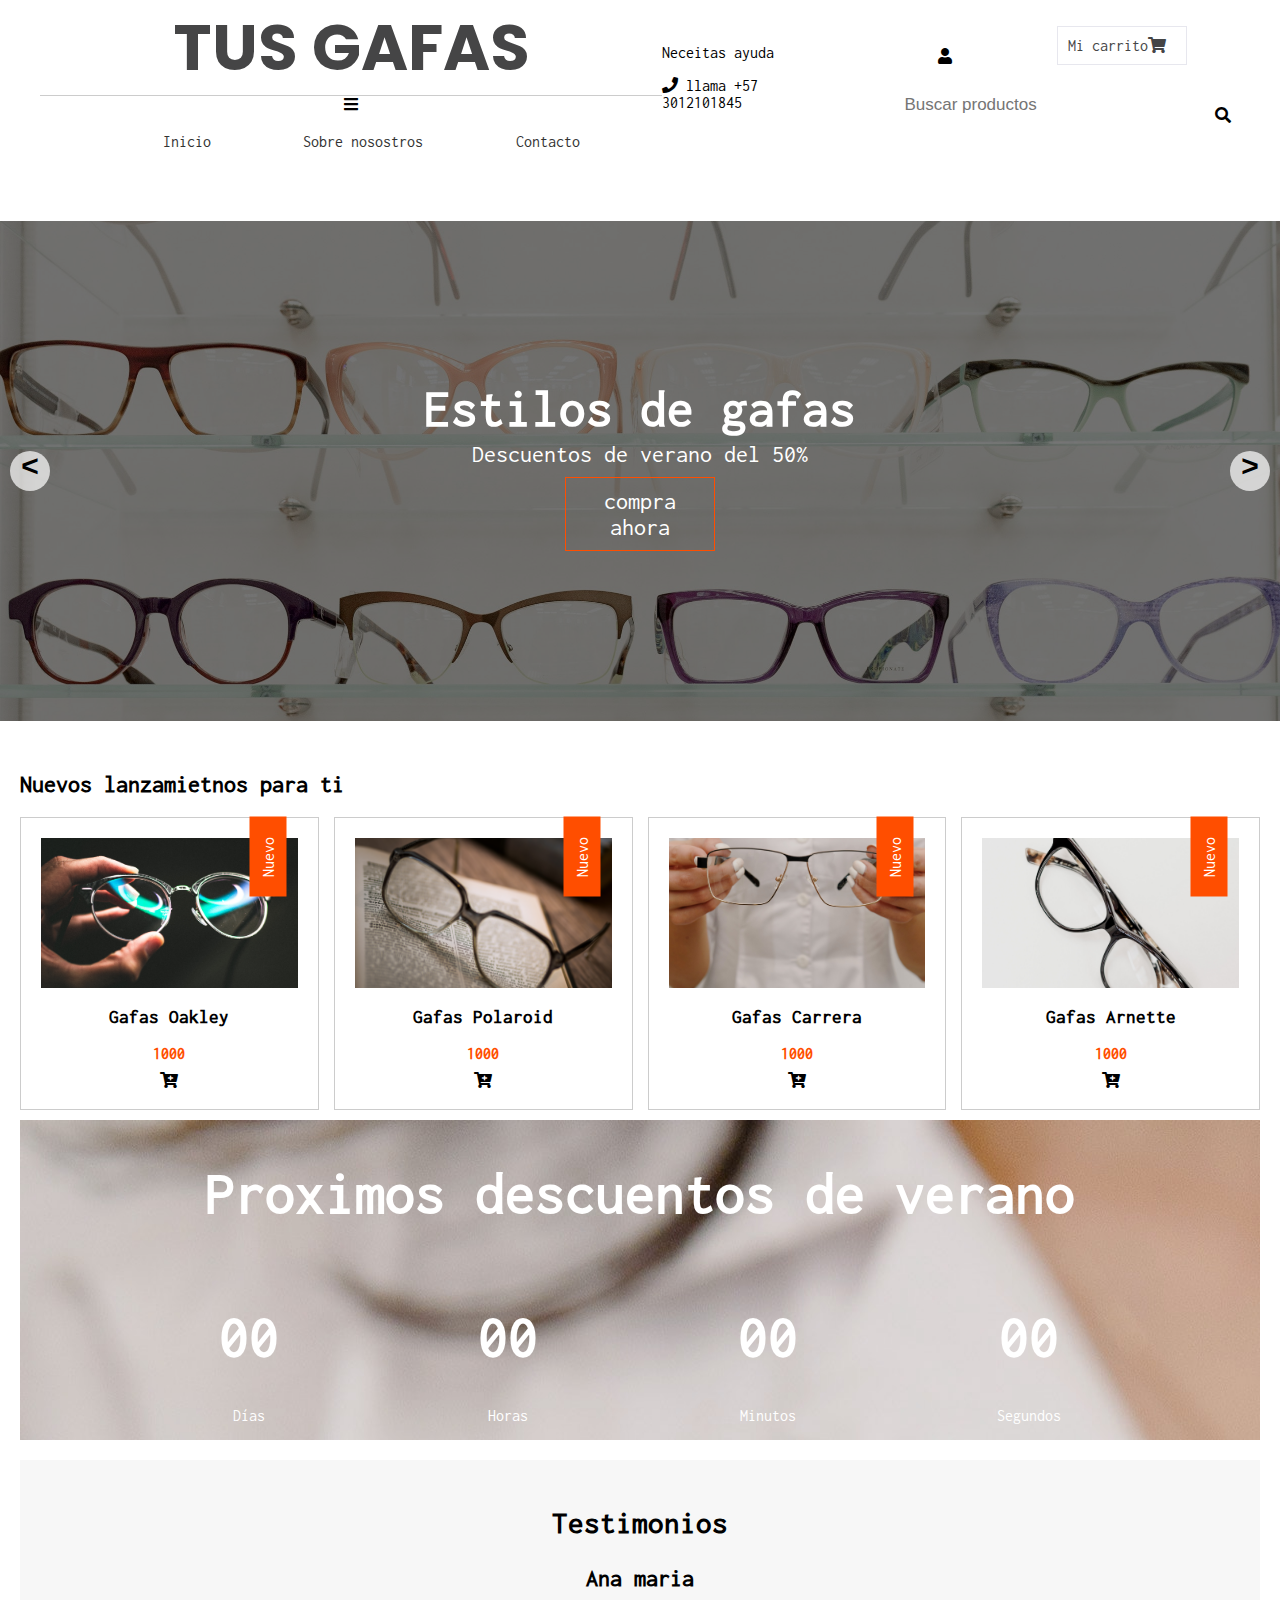
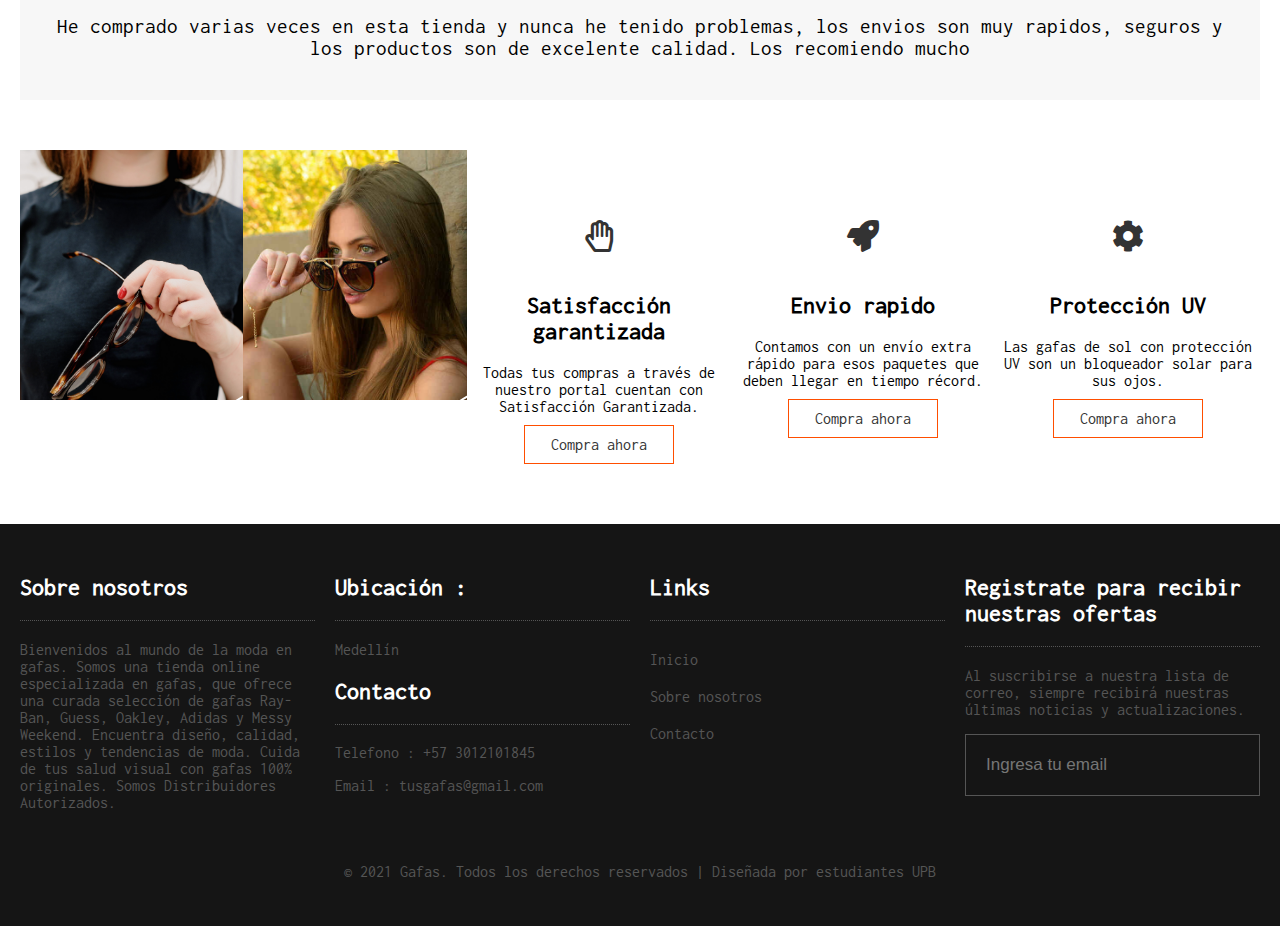
<file: index.html>
<!DOCTYPE html>
<html lang="es">

<head>
  <meta charset="UTF-8">
  <meta http-equiv="X-UA-Compatible" content="IE=edge">
  <meta name="viewport" content="width=device-width, initial-scale=1.0">
  <title>Tienda Online</title>
  <!--Titulo navegador-->
  <link rel="stylesheet" href="css/estilos.css">
  <link rel="stylesheet" href="https://cdnjs.cloudflare.com/ajax/libs/font-awesome/5.15.2/css/all.min.css">
  <!--Link iconos usados-->
  <link rel="icon" type="image/png" href="img/img_shop2.jpg">
  <!--imagen en ek titulo de la pagina superior izqueirda-->
</head>

<body>
  <header class="main-header">
    <!--Etiqueta parte superior-->
    <div class="container container--flex">
      <!--Delimitar el contenido de la pagina-->
      <div class="main-header__container">
        <h1 class="main-header__title">TUS GAFAS</h1>
        <!--Titulo superior-->
        <span class="icon-menu fas fa-bars" id="btn-menu"></span>
        <!--icono menu-->
        <nav class="main-nav" id="main-nav">
          <ul class="menu">
            <!--5 opciones en el menu-->
            <a href="./index.html" class="menu__item"><li class="menu__link">Inicio</li></a>
            <a href="./aboutus.html" class="menu__item"><li class="menu__link">Sobre nosostros</li></a>
            <a href="./contact.html" class="menu__item"><li class="menu__link">Contacto</li></a>
          </ul>
        </nav>
        <!--enlace navegación menu-->
      </div>
      <div class="main-header--container">
        <!--Delimitar el contenido de la pagina-->
        <span class="main-header__txt">Neceitas ayuda</span>
        <!--Primer texto-->
        <p class="main-header__txt"><i class="fas fa-phone"></i> llama +57 3012101845</p>
        <!--Texto numero cel-->
      </div>
      <div class="main-header__container">
        <i class="fas fa-user"></i>
        <!--icono persona-->
        <a href="" class="main-header__btn"> Mi carrito<i class="fas fa-shopping-cart"></i></a>
        <!--icono y texto my cart-->
        <input type="search" class="main-header__input" placeholder="Buscar productos"><i class="fas fa-search"></i>
        <!--busqueda e icono-->
      </div>
    </div>
  </header>

  <div class="container-slider">
    <!-- Contenedor de las imagenes en slider-->
    <div class="slider" id="slider">
      <div class="slider__section">
        <img src="img/img1.png" alt="" class="slider__img">
        <div class="slider__content">
          <h2 class="slider__title">Estilos de gafas</h2>
          <p class="slider__txt">Descuentos de verano del 50%</p>
          <a href="" class="btn-shop">compra ahora</a>
        </div>
      </div>

      <div class="slider__section">
        <img src="img/img2.png" alt="" class="slider__img">
        <div class="slider__content">
          <h2 class="slider__title">Estilos de gafas</h2>
          <p class="slider__txt">Descuentos de verano del 50%</p>
          <a href="" class="btn-shop">compra ahora</a>
        </div>
      </div>

      <div class="slider__section">
        <img src="img/img3.png" alt="" class="slider__img">
        <div class="slider__content">
          <h2 class="slider__title">Estilos de gafas</h2>
          <p class="slider__txt">Descuentos de verano del 50%</p>
          <a href="" class="btn-shop">compra ahora</a>
        </div>
      </div>

      <div class="slider__section">
        <img src="img/img4.png" alt="" class="slider__img">
        <div class="slider__content">
          <h2 class="slider__title">Estilos de gafas</h2>
          <p class="slider__txt">Descuentos de verano del 50%</p>
          <a href="" class="btn-shop">compra ahora</a>
        </div>
      </div>
    </div>
    <div class="slider__btn slider__btn--right" id="btn-right">&#62;</div>
    <div class="slider__btn slider__btn--left" id="btn-left">&#60;</div>
  </div>

  <main class="main">
    <h2 class="main-title">Nuevos lanzamietnos para ti</h2>
    <section class="container-products">
      <!--Seccion de los productos con su precio-->
      <div class="product">
        <img src="img/img_shop1.jpg" alt="" class="product__img">
        <div class="product__description">
          <h3 class="product__title">Gafas Oakley</h3>
          <span class="product__price">1000</span>
        </div>
        <i class="product__icon fas fa-cart-plus"></i>
      </div>
      <div class="product">
        <img src="img/img_shop2.jpg" alt="" class="product__img">
        <div class="product__description">
          <h3 class="product__title">Gafas Polaroid</h3>
          <span class="product__price">1000</span>
        </div>
        <i class="product__icon fas fa-cart-plus"></i>
      </div>
      <div class="product">
        <img src="img/img_shop3.jpg" alt="" class="product__img">
        <div class="product__description">
          <h3 class="product__title">Gafas Carrera</h3>
          <span class=" product__price">1000</span>
        </div>
        <i class="product__icon fas fa-cart-plus"></i>
      </div>
      <div class="product">
        <img src="img/img_shop4.jpg" alt="" class="product__img">
        <div class="product__description">
          <h3 class="product__title">Gafas Arnette</h3>
          <span class="product__price">1000</span>
        </div>
        <i class="product__icon fas fa-cart-plus"></i>
      </div>
    </section>
    <section class="container__clockDown">
      <!-- <div class="product"> -->
        <!-- <img src="img/img_shop3.jpg" alt="" class="product__img"> -->
        <div>
            <h1 class="title-clockDown">Proximos descuentos de verano</h1>
        </div>
        </h1>
        <div class="">
          <div>
            <h1 id="clockDays">00</h1>
            <p>Días</p>
          </div>
          <div>
            <h1 id="clockHours">00</h1>
            <p>Horas</p>
          </div>
          <div>
            <h1 id="clockMinutes">00</h1>
            <p>Minutos</p>
          </div>
          <div>
            <h1 id="clockSeconds">00</h1>
            <p>Segundos</p>
          </div>
        </div>
      <!-- </div> -->
    </section>
    <section class="container__testimonials">
      <h2 class="section__title">Testimonios</h2>
      <h3 class="testimonial__title">Ana maria</h3>
      <p>
        He comprado varias veces en esta tienda y nunca he tenido problemas, los envios son muy rapidos, seguros
        y los productos son de excelente calidad. Los recomiendo mucho
      </p>
    </section>
    <section class="container-editor">
      <!--Cotenedor imagenes parte inferior-->
      <div class="editor__item">
        <img src="img/img5.jpg" alt="" class="editor__img">
        <p class="editor__circle">EXPRESA TU ESTILO AHORA</p>
      </div>
      <div class="editor__item">
        <img src="img/img6.jpg" alt="" class="editor__img">
        <p class="editor__circle">EXPRESA TU ESTILO AHORA</p>
      </div>
      <div class="container-tips">
        <div class="tip">
          <i class="far fa-hand-paper"></i>
          <h2 class="tip__title">Satisfacción garantizada</h2>
          <div class="tip__txt">Todas tus compras a través de nuestro portal cuentan 
            con Satisfacción Garantizada.
          </div>
          <div class="btn-shop">Compra ahora</div>
        </div>
        <div class="tip">
          <i class="fas fa-rocket"></i>
          <h2 class="tip__title">Envio rapido</h2>
          <div class="tip__txt">Contamos con un envío extra rápido para esos paquetes que 
            deben llegar en tiempo récord.</div>
          <div class="btn-shop">Compra ahora</div>
        </div>
        <div class="tip">
          <i class="fas fa-cog"></i>
          <h2 class="tip__title">Protección UV</h2>
          <div class="tip__txt">Las gafas de sol con protección UV son un 
            bloqueador solar para sus ojos.</div>
          <div class="btn-shop">Compra ahora</div>
        </div>
      </div>
    </section>
  </main>
  <footer class="main-footer">
    <!--Parte inferior de la pagina-->
    <div class="footer__section">
      <h2 class="footer__title">Sobre nosotros</h2>
      <p class="footer__txt">Bienvenidos al mundo de la moda en gafas. Somos una tienda online especializada en gafas, que ofrece una curada selección de gafas Ray-Ban, Guess, Oakley, Adidas y Messy Weekend.

        Encuentra diseño, calidad, estilos y tendencias de moda. Cuida de tus salud visual con gafas 100% originales. Somos Distribuidores Autorizados.</p>
    </div>
    <div class="footer__section">
      <h2 class="footer__title">Ubicación :</h2>
      <p class="footer__txt">Medellín</p>
      <h2 class="footer__title">Contacto</h2>
      <p class="footer__txt">Telefono : +57 3012101845 </p>
      <p class="footer__txt">Email : tusgafas@gmail.com</p>
    </div>
    <div class="footer__section">
      <h2 class="footer__title">Links</h2>
      <a href="./index.html" class="footer__link">Inicio</a>
      <a href="./aboutus.html" class="footer__link">Sobre nosotros</a>
      <a href="./contact.html" class="footer__link">Contacto</a>
    </div>
    <div class="footer__section">
      <h2 class="footer__title">Registrate para recibir nuestras ofertas</h2>
      <p class="footer__txt">Al suscribirse a nuestra lista de correo, siempre recibirá nuestras últimas noticias y actualizaciones.</p>
      <input type="email" class="footer__input" placeholder="Ingresa tu email">
    </div>
    <p class="copy">© 2021 Gafas. Todos los derechos reservados | Diseñada por estudiantes UPB</p>
  </footer>
  <script src="js/slider.js"></script>
  <script src="js/main.js"></script>
  <!--Archivo de javascript para el efecto del slider-->
  <!--Archivo de javascript para el efecto del contador-->

</body>

</html>
</file>
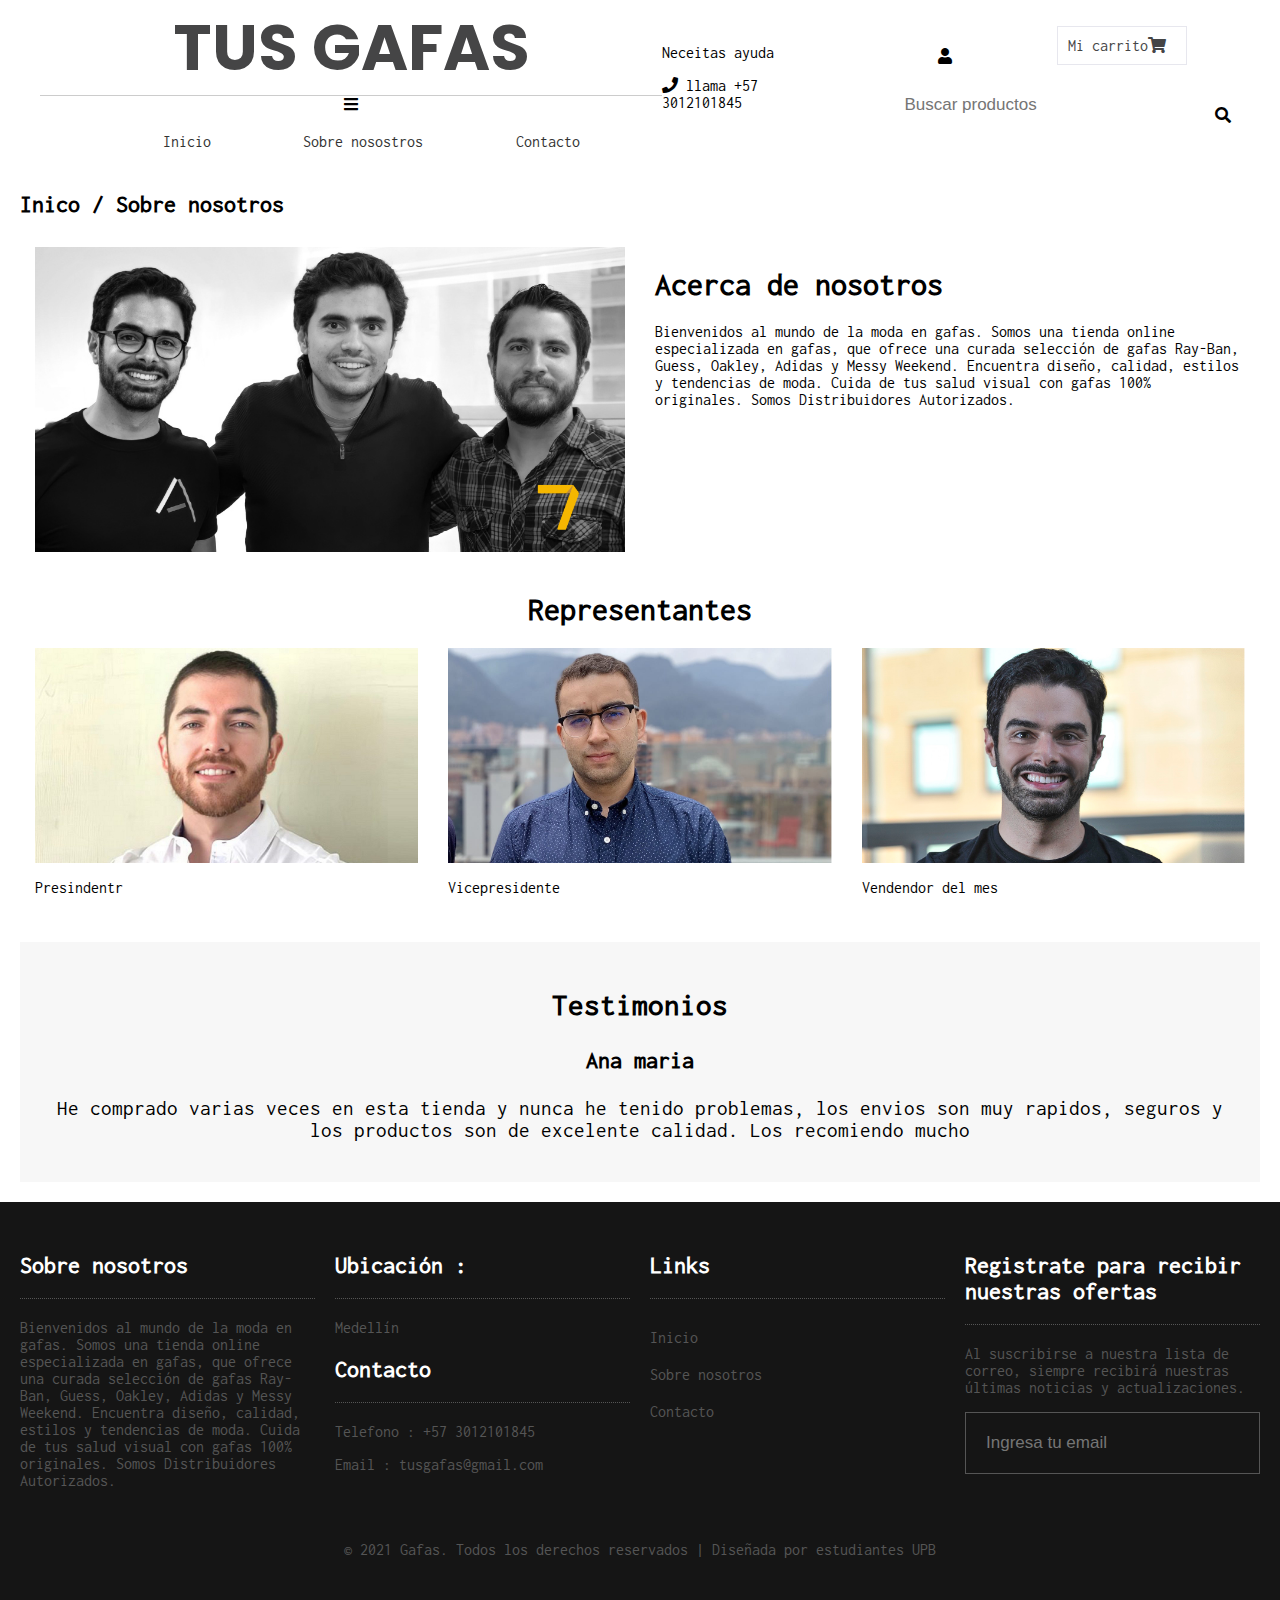
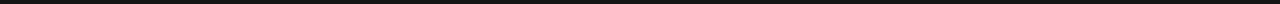
<file: aboutus.html>
<!DOCTYPE html>
<html lang="es">

<head>
  <meta charset="UTF-8">
  <meta http-equiv="X-UA-Compatible" content="IE=edge">
  <meta name="viewport" content="width=device-width, initial-scale=1.0">
  <title>Tienda Online</title>
  <!--Titulo navegador-->
  <link rel="stylesheet" href="css/estilos.css">
  <link rel="stylesheet" href="https://cdnjs.cloudflare.com/ajax/libs/font-awesome/5.15.2/css/all.min.css">
  <!--Link iconos usados-->
  <link rel="icon" type="image/png" href="img/img_shop2.jpg">
  <!--imagen en ek titulo de la pagina superior izqueirda-->
</head>

<body>
  <header class="main-header">
    <!--Etiqueta parte superior-->
    <div class="container container--flex">
      <!--Delimitar el contenido de la pagina-->
      <div class="main-header__container">
        <h1 class="main-header__title">TUS GAFAS</h1>
        <!--Titulo superior-->
        <span class="icon-menu fas fa-bars" id="btn-menu"></span>
        <!--icono menu-->
        <nav class="main-nav" id="main-nav">
          <ul class="menu">
            <!--3 opciones en el menu-->
            <a href="./index.html" class="menu__item"><li class="menu__link">Inicio</li></a>
            <a href="./aboutus.html" class="menu__item"><li class="menu__link">Sobre nosostros</li></a>
            <a href="./contact.html" class="menu__item"><li class="menu__link">Contacto</li></a>
          </ul>
        </nav>
        <!--enlace navegación menu-->
      </div>
      <div class="main-header--container">
        <!--Delimitar el contenido de la pagina-->
        <span class="main-header__txt">Neceitas ayuda</span>
        <!--Primer texto-->
        <p class="main-header__txt"><i class="fas fa-phone"></i> llama +57 3012101845</p>
        <!--Texto numero cel-->
      </div>
      <div class="main-header__container">
        <i class="fas fa-user"></i>
        <!--icono persona-->
        <a href="" class="main-header__btn"> Mi carrito<i class="fas fa-shopping-cart"></i></a>
        <!--icono y texto my cart-->
        <input type="search" class="main-header__input" placeholder="Buscar productos"><i class="fas fa-search"></i>
        <!--busqueda e icono-->
      </div>
    </div>
  </header>
  <main class="main">
    <h2 class="main-title">Inico / Sobre nosotros</h2>
    <section class="container_md">
      <div class="container__md__50">
        <img src="img/about.jpg" alt="">
      </div>
      <div class="container__md__50">
        <h1>Acerca de nosotros</h1>
        <p>Bienvenidos al mundo de la moda en gafas. Somos una tienda online especializada en gafas, que ofrece una curada selección de gafas Ray-Ban, Guess, 
          Oakley, Adidas y Messy Weekend. Encuentra diseño, calidad, estilos y tendencias de moda. Cuida de tus salud visual con gafas 100% originales. Somos Distribuidores Autorizados.
        </p>
      </div>
    </section>
    <section class="container_md">
      <div class="container__md__100 container_center">
        <h1>Representantes</h1>
      </div>
      <div class="container__md__33">
        <img src="img/Partners0.jpg" alt="">
        <p>Presindentr</p>
      </div>
      <div class="container__md__33">
        <img src="img/Partners1.jpg" alt="">
        <p>Vicepresidente</p>
      </div>
      <div class="container__md__33">
        <img src="img/Partners2.jpg" alt="">
        <p>Vendendor del mes</p>
      </div>
    </section>
    <section class="container__testimonials">
      <h2 class="section__title">Testimonios</h2>
      <h3 class="testimonial__title">Ana maria</h3>
      <p>
        He comprado varias veces en esta tienda y nunca he tenido problemas, los envios son muy rapidos, seguros
        y los productos son de excelente calidad. Los recomiendo mucho
      </p>
    </section>
  </main>
  <footer class="main-footer">
    <!--Parte inferior de la pagina-->
    <div class="footer__section">
      <h2 class="footer__title">Sobre nosotros</h2>
      <p class="footer__txt">Bienvenidos al mundo de la moda en gafas. Somos una tienda online especializada en gafas, que ofrece una curada selección de gafas Ray-Ban, Guess, Oakley, Adidas y Messy Weekend.

        Encuentra diseño, calidad, estilos y tendencias de moda. Cuida de tus salud visual con gafas 100% originales. Somos Distribuidores Autorizados.</p>
    </div>
    <div class="footer__section">
      <h2 class="footer__title">Ubicación :</h2>
      <p class="footer__txt">Medellín</p>
      <h2 class="footer__title">Contacto</h2>
      <p class="footer__txt">Telefono : +57 3012101845 </p>
      <p class="footer__txt">Email : tusgafas@gmail.com</p>
    </div>
    <div class="footer__section">
      <h2 class="footer__title">Links</h2>
      <a href="./index.html" class="footer__link">Inicio</a>
      <a href="./aboutus.html" class="footer__link">Sobre nosotros</a>
      <a href="./contact.html" class="footer__link">Contacto</a>
    </div>
    <div class="footer__section">
      <h2 class="footer__title">Registrate para recibir nuestras ofertas</h2>
      <p class="footer__txt">Al suscribirse a nuestra lista de correo, siempre recibirá nuestras últimas noticias y actualizaciones.</p>
      <input type="email" class="footer__input" placeholder="Ingresa tu email">
    </div>
    <p class="copy">© 2021 Gafas. Todos los derechos reservados | Diseñada por estudiantes UPB</p>
  </footer>
</body>

</html>
</file>
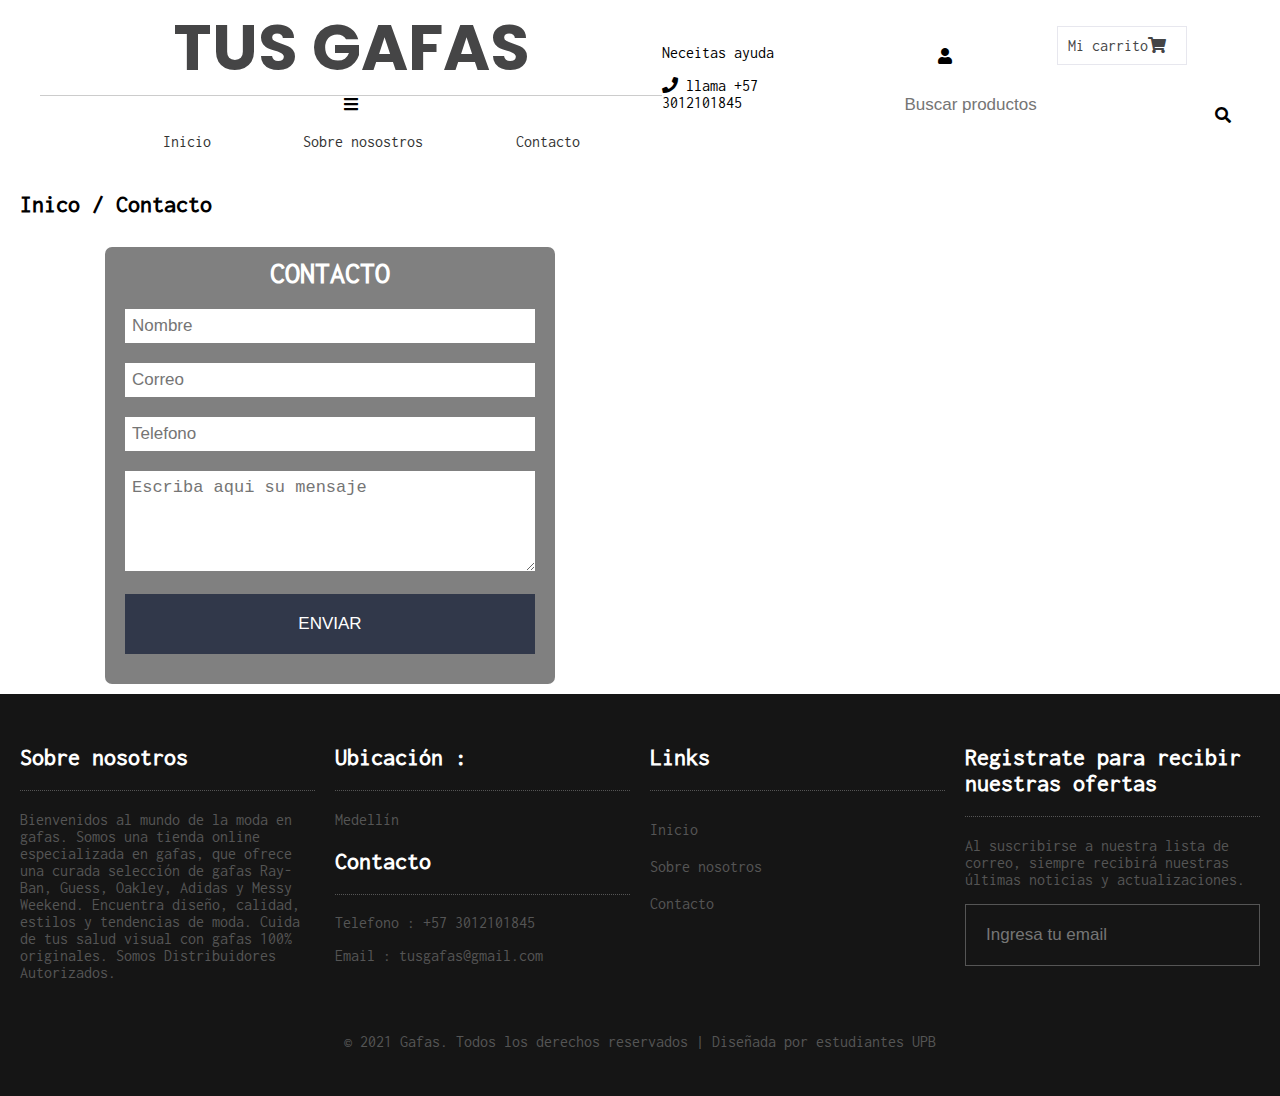
<file: contact.html>
<!DOCTYPE html>
<html lang="es">

<head>
  <meta charset="UTF-8">
  <meta http-equiv="X-UA-Compatible" content="IE=edge">
  <meta name="viewport" content="width=device-width, initial-scale=1.0">
  <title>Tienda Online</title>
  <!--Titulo navegador-->
  <link rel="stylesheet" href="css/estilos.css">
  <link rel="stylesheet" href="https://cdnjs.cloudflare.com/ajax/libs/font-awesome/5.15.2/css/all.min.css">
  <!--Link iconos usados-->
  <link rel="icon" type="image/png" href="img/img_shop2.jpg">
  <!--imagen en ek titulo de la pagina superior izqueirda-->
</head>

<body>
  <header class="main-header">
    <!--Etiqueta parte superior-->
    <div class="container container--flex">
      <!--Delimitar el contenido de la pagina-->
      <div class="main-header__container">
        <h1 class="main-header__title">TUS GAFAS</h1>
        <!--Titulo superior-->
        <span class="icon-menu fas fa-bars" id="btn-menu"></span>
        <!--icono menu-->
        <nav class="main-nav" id="main-nav">
          <ul class="menu">
            <!--3 opciones en el menu-->
            <a href="./index.html" class="menu__item"><li class="menu__link">Inicio</li></a>
            <a href="./aboutus.html" class="menu__item"><li class="menu__link">Sobre nosostros</li></a>
            <a href="./contact.html" class="menu__item"><li class="menu__link">Contacto</li></a>
          </ul>
        </nav>
        <!--enlace navegación menu-->
      </div>
      <div class="main-header--container">
        <!--Delimitar el contenido de la pagina-->
        <span class="main-header__txt">Neceitas ayuda</span>
        <!--Primer texto-->
        <p class="main-header__txt"><i class="fas fa-phone"></i> llama +57 3012101845</p>
        <!--Texto numero cel-->
      </div>
      <div class="main-header__container">
        <i class="fas fa-user"></i>
        <!--icono persona-->
        <a href="" class="main-header__btn"> Mi carrito<i class="fas fa-shopping-cart"></i></a>
        <!--icono y texto my cart-->
        <input type="search" class="main-header__input" placeholder="Buscar productos"><i class="fas fa-search"></i>
        <!--busqueda e icono-->
      </div>
    </div>
  </header>

  <main class="main">
    <h2 class="main-title">Inico / Contacto</h2>
    <!--Creación formulario-->
    <div class="container_md">

      <div class="container__md__50">
        <form action="">
          <h5>CONTACTO</h5>
          <input type="text" name="Nombre" placeholder="Nombre">
          <input type="text" name="Nombre" placeholder="Correo">
          <input type="text" name="Nombre" placeholder="Telefono">
          <textarea name="mensaje" placeholder="Escriba aqui su mensaje"></textarea>
          <input type="button" value="ENVIAR" id="boton">
        </form>
      </div>
      <div class="container__md__50">
        <iframe
          src="https://www.google.com/maps/embed?pb=!1m18!1m12!1m3!1d3966.170323261815!2d-75.59200698590668!3d6.241270328113071!2m3!1f0!2f0!3f0!3m2!1i1024!2i768!4f13.1!3m3!1m2!1s0x8e4429baf673c017%3A0x5086a98db34a26eb!2sUpb!5e0!3m2!1ses-419!2sco!4v1634870918047!5m2!1ses-419!2sco"
          class="map" style="border:0" allowfullscreen=""></iframe>
      </div>
    </div>
  </main>


  <footer class="main-footer">
    <!--Parte inferior de la pagina-->
    <div class="footer__section">
      <h2 class="footer__title">Sobre nosotros</h2>
      <p class="footer__txt">Bienvenidos al mundo de la moda en gafas. Somos una tienda online especializada en gafas,
        que ofrece una curada selección de gafas Ray-Ban, Guess, Oakley, Adidas y Messy Weekend.

        Encuentra diseño, calidad, estilos y tendencias de moda. Cuida de tus salud visual con gafas 100% originales.
        Somos Distribuidores Autorizados.</p>
    </div>
    <div class="footer__section">
      <h2 class="footer__title">Ubicación :</h2>
      <p class="footer__txt">Medellín</p>
      <h2 class="footer__title">Contacto</h2>
      <p class="footer__txt">Telefono : +57 3012101845 </p>
      <p class="footer__txt">Email : tusgafas@gmail.com</p>
    </div>
    <div class="footer__section">
      <h2 class="footer__title">Links</h2>
      <a href="./index.html" class="footer__link">Inicio</a>
      <a href="./aboutus.html" class="footer__link">Sobre nosotros</a>
      <a href="./contact.html" class="footer__link">Contacto</a>
    </div>
    <div class="footer__section">
      <h2 class="footer__title">Registrate para recibir nuestras ofertas</h2>
      <p class="footer__txt">Al suscribirse a nuestra lista de correo, siempre recibirá nuestras últimas noticias y
        actualizaciones.</p>
      <input type="email" class="footer__input" placeholder="Ingresa tu email">
    </div>
    <p class="copy">© 2021 Gafas. Todos los derechos reservados | Diseñada por estudiantes UPB</p>
  </footer>
</body>

</html>
</file>
<file: css/estilos.css>
@font-face {
  font-family: "Inconsolata";
  src: url(../fonts/Inconsolata-Regular.ttf);
}

@font-face {
  font-family: "Poppins";
  src: url(../fonts/Poppins-Bold.ttf);
}

* {
  box-sizing: border-box;
}

body {
  margin: 0;
  font-family: "Inconsolata";
}

img {
  display: block;
  width: 100%;
}

.main-header {
  padding: 0 20px;
}

.main-header__title {
  text-align: center;
  font-size: 2.5em;
  /*posicion y tamaño titulo*/
  margin: 10px 0;
  color: #454546;
  font-family: "Poppins";
}

/* .main-nav {
  display: none;
} */

.main-header__container {
  display: flex;
  justify-content: space-around;
  align-items: center;
}

.icon__menu {
  font-size: 1.5em;
  border: 1px solid #454546;
  display: block;
  padding: 10px 15px;
}

.main-header__btn {
  display: block;
  padding: 10px 30px;
  color: #454546;
  border: 1px solid #e7e7ee;
  text-decoration: none;
}

.main-header__input {
  display: block;
  padding: 10px;
  width: 50%;
}

/* ESTILOS DE SLIDER */

.container-slider {
  margin: 50px 0;
  position: relative;
  overflow: hidden;
}

.slider {
  display: flex;
  width: 400%;
  height: 300px;
  margin-left: -100%;
  position: relative;
}

.slider:before {
  content: "";
  position: absolute;
  z-index: 50;
  top: 0;
  left: 0;
  width: 100%;
  background: rgba(0, 0, 0, 0.5);
  height: 100%;
}

.slider__section {
  width: 100%;
  position: relative;
}

.slider__img {
  display: block;
  width: 100%;
  height: 100%;
  object-fit: cover;
}

.slider__btn {
  position: absolute;
  width: 40px;
  height: 40px;
  background: rgba(255, 255, 255, 0.7);
  top: 50%;
  transform: translateY(-50%);
  font-size: 30px;
  font-weight: bold;
  font-family: monospace;
  text-align: center;
  border-radius: 50%;
  cursor: pointer;
  z-index: 999;
}

.slider__btn:hover {
  background: #fff;
}

.slider__btn--left {
  left: 10px;
}

.slider__btn--right {
  right: 10px;
}

.slider__content {
  position: absolute;
  top: 50%;
  left: 50%;
  color: white;
  transform: translate(-50%, -50%);
  width: 60%;
  text-align: center;
  z-index: 999;
}

.slider__title {
  font-size: 2.2em;
  margin: 0;
}

.slider__txt {
  text-align: center;
  margin: 5px 0;
}

.btn-shop {
  display: block;
  border: 1px solid #FF4E00;
  color: white;
  padding: 10px;
  text-align: center;
  text-decoration: none;
  margin: 10px auto;
  width: 150px;
}

.main {
  padding: 0 20px;
}

/* ESTILOS DE PRODUCTOS */

.container-products {
  display: grid;
  grid-template-columns: repeat(2, 1fr);
  grid-gap: 15px;
}

.product {
  border: 1px solid #ccc;
  padding: 20px;
  text-align: center;
  position: relative;
}

.product:before {
  content: "Nuevo";
  background: #FF4E00;
  padding: 10px;
  width: 60px;
  position: absolute;
  top: 20px;
  right: 10px;
  transform: rotate(-90deg);
  color: white;
}

.product__img {
  width: 100%;
  height: 120px;
  object-fit: cover;
}

.product__title {
  text-align: center;
}

.product__price {
  color: #FF4E00;
  font-weight: bold;
}

.product__icon {
  display: block;
  margin-top: 10px;
}

.product:hover .product__icon {
  color: #FF4E00;
}

.container-editor {
  margin-top: 50px;
}

.editor__item {
  height: 200px;
  position: relative;
  overflow: hidden;
}

.editor__img {
  width: 100%;
  height: 100%;
  object-fit: cover;
}

/* circulo al poner el mouse sobre las imagenes inferiores */

.editor__circle {
  width: 200px;
  height: 200px;
  border: 2px solid white;
  border-radius: 50%;
  display: flex;
  justify-content: center;
  align-items: center;
  position: absolute;
  bottom: -200px;
  right: -150px;
  color: white;
  padding: 20px;
  padding-bottom: 70px;
  padding-right: 50px;
  font-size: 1.1em;
  text-align: center;
  font-weight: bold;
  transition: all 0.5s;
}

.editor__item:hover .editor__circle {
  transform: scale(1, 2);
  bottom: -90px;
  right: -50px;
}

.editor__item:before {
  content: "";
  position: absolute;
  top: 0;
  left: 0;
  width: 100%;
  height: 100%;
  background: rgba(255, 255, 255, 0.2);
  opacity: 0;
  transition: all 0.5s;
}

.editor__item:hover:before {
  /* opacidad imagen al poner mouse sobre ella*/
  opacity: 1;
}

.container__clockDown {
  background: #F7F7F7;
  margin: 10px 0px;
  text-align: center;
  background-image: url('../img/img_shop3.jpg');
  ;
}

.container__clockDown>div {
  color: #fff;
  display: flex;
  justify-content: space-evenly;
}

.container__clockDown>div h1 {
  font-size: 60px;
}

#clockMileSeconds {
  color: #e7e7ee;
}

.container__testimonials {
  text-align: center;
  background: #F7F7F7;
  padding: 20px;
  margin: 20px 0;
}

.testimonial__txt {
  color: #777;
}

.container-tips {
  margin: 20px 0;
  text-align: center;
}

.tip i {
  font-size: 2em;
  color: #333;
  padding: 20px 0;
}

.tip .btn-shop {
  color: #333;
}

.main-footer {
  /* pintar negro la parte inferior*/
  background: #151515;
  color: white;
  padding: 30px 20px;
}

.footer__title {
  border-bottom: 1px dotted #555;
  padding-bottom: 20px;
}

.footer__txt {
  color: #555;
}

.footer__link {
  color: #555;
  text-decoration: none;
  display: block;
  padding: 10px 0;
}

.footer__input {
  background: #151515;
  width: 100%;
  display: block;
  padding: 20px;
  border: 1px solid #555;
}

.copy {
  color: #555;
}

/*Estilos para tablet*/

@media screen and (min-width:768px) {
  .slider {
    height: 400px;
  }
  .editor__item {
    height: 250px;
  }
  .container-tips {
    margin: 50px 0;
    display: grid;
    grid-template-columns: repeat(3, 1fr);
  }
}

/*Estilos para web*/

@media screen and (min-width:1024px) {
  .container {
    width: 1000px;
    margin: auto;
  }
  .icon-menu {
    display: none;
  }
  .main-header .container--flex {
    display: flex;
    align-items: center;
    justify-content: space-around;
  }
  .main-header__container {
    flex-wrap: wrap;
    align-content: flex-start;
  }
  .main-header__txt {
    width: 100%;
  }
  /* .main-header__container:nth-child(2) {
    order: -1;
    width: 25%;
  } */
  /* .main-header__container:nth-child(3) {
    width: 25%;
    padding: 0 20px; */
}

.main-header__title {
  width: 100%;
  font-size: 4em;
  margin: 0;
  border-bottom: 1px solid #ccc;
}

.main-header__link {
  margin-bottom: 20px;
}

.main-header__btn {
  width: 130px;
  padding: 10px;
  margin-bottom: 20px;
}

.main-header__input {
  width: 85%;
}

.main-nav {
  visibility: visible;
  opacity: 1;
  width: 100%;
  /* margin-top: 20px; */
}

.menu {
  position: static;
  width: 100%;
  display: flex;
  justify-content: space-evenly;
}

.menu__item {
  padding: 5px 10px;
  list-style: none;
  text-decoration: none;
  transition: all .25s ease-out;
}

.menu__item:hover {
  background: #333;
}

.menu__item:hover .menu__link {
  color: white;
}

.menu__link {
  color: #333;
}

.container-products {
  grid-template-columns: repeat(4, 1fr);
  grid-gap: 15px;
}

.product__img {
  height: 150px;
}

.container_center {
  display: flex;
  justify-content: center;
}

.container_md {
  display: flex;
  flex-wrap: wrap;
  padding: 10px 0;
  width: 100%;
}

.container__md__100 {
  padding: 0 15px;
  flex-grow: 0;
  flex-basis: 100%;
  max-width: 100%;
}

.container__md__33 {
  padding: 0 15px;
  flex-grow: 0;
  flex-basis: 33.3333%;
  max-width: 33.3333%;
}

.container__md__50 {
  flex-grow: 0;
  max-width: 50%;
  flex-basis: 50%;
  padding: 0 15px;
}

.container__testimonials {
  font-size: 1.3em;
}

.container-editor {
  display: flex;
  justify-content: space-between;
}

.editor__item {
  width: 48%;
}

.main-footer {
  display: grid;
  grid-template-columns: repeat(4, 1fr);
  grid-gap: 20px;
}

.copy {
  grid-column-start: span 4;
  text-align: center;
}

@media screen and (min-width:1280px) {
  .container {
    width: 1200px;
  }
  .main-header__container:nth-child(3) {
    padding-left: 60px;
  }
  .main-header__container:nth-child(2) {
    font-size: 1.3em;
  }
  .slider {
    height: 500px;
    font-size: 1.5em;
  }
}

@media screen and (min-width:1600px) {
  .container {
    width: 1500px;
  }
  .main-header__container:nth-child(3) {
    padding-left: 150px;
  }
  .main-header__container:nth-child(2) {
    font-size: 1.5em;
  }
  .slider {
    height: 600px;
  }
  .product__img {
    height: 200px;
  }
  /* formulario contacto*/

  @media (max-width) {
    form {
      width: 100%;
    }
  }
  /* mapa google maps*/
}
h5 {
  color: #fff;
  text-align: center;
  margin: 0;
  font-size: 30px;
  margin-bottom: 20px;
}
iframe {
  width: 100%;
  height: 100%;
  border: 10px solid #ebeeef;
}

form {
  background: gray;
  border-radius: 7px;
  box-sizing: border-box;
  max-width: 450px;
  margin: auto;
  padding: 10px 20px;
}


input, textarea {
  width: 100%;
  margin-bottom: 20px;
  padding: 7px;
  box-sizing: border-box;
  font-size: 17px;
  border: none;
}
textarea {
  min-height: 100px;
  max-height: 200px;
  max-width: 100%;
}
#boton {
  background: #31384a;
  color: #fff;
  padding: 20px;
}
#boton:hover {
  cursor: pointer;
}
</file>
